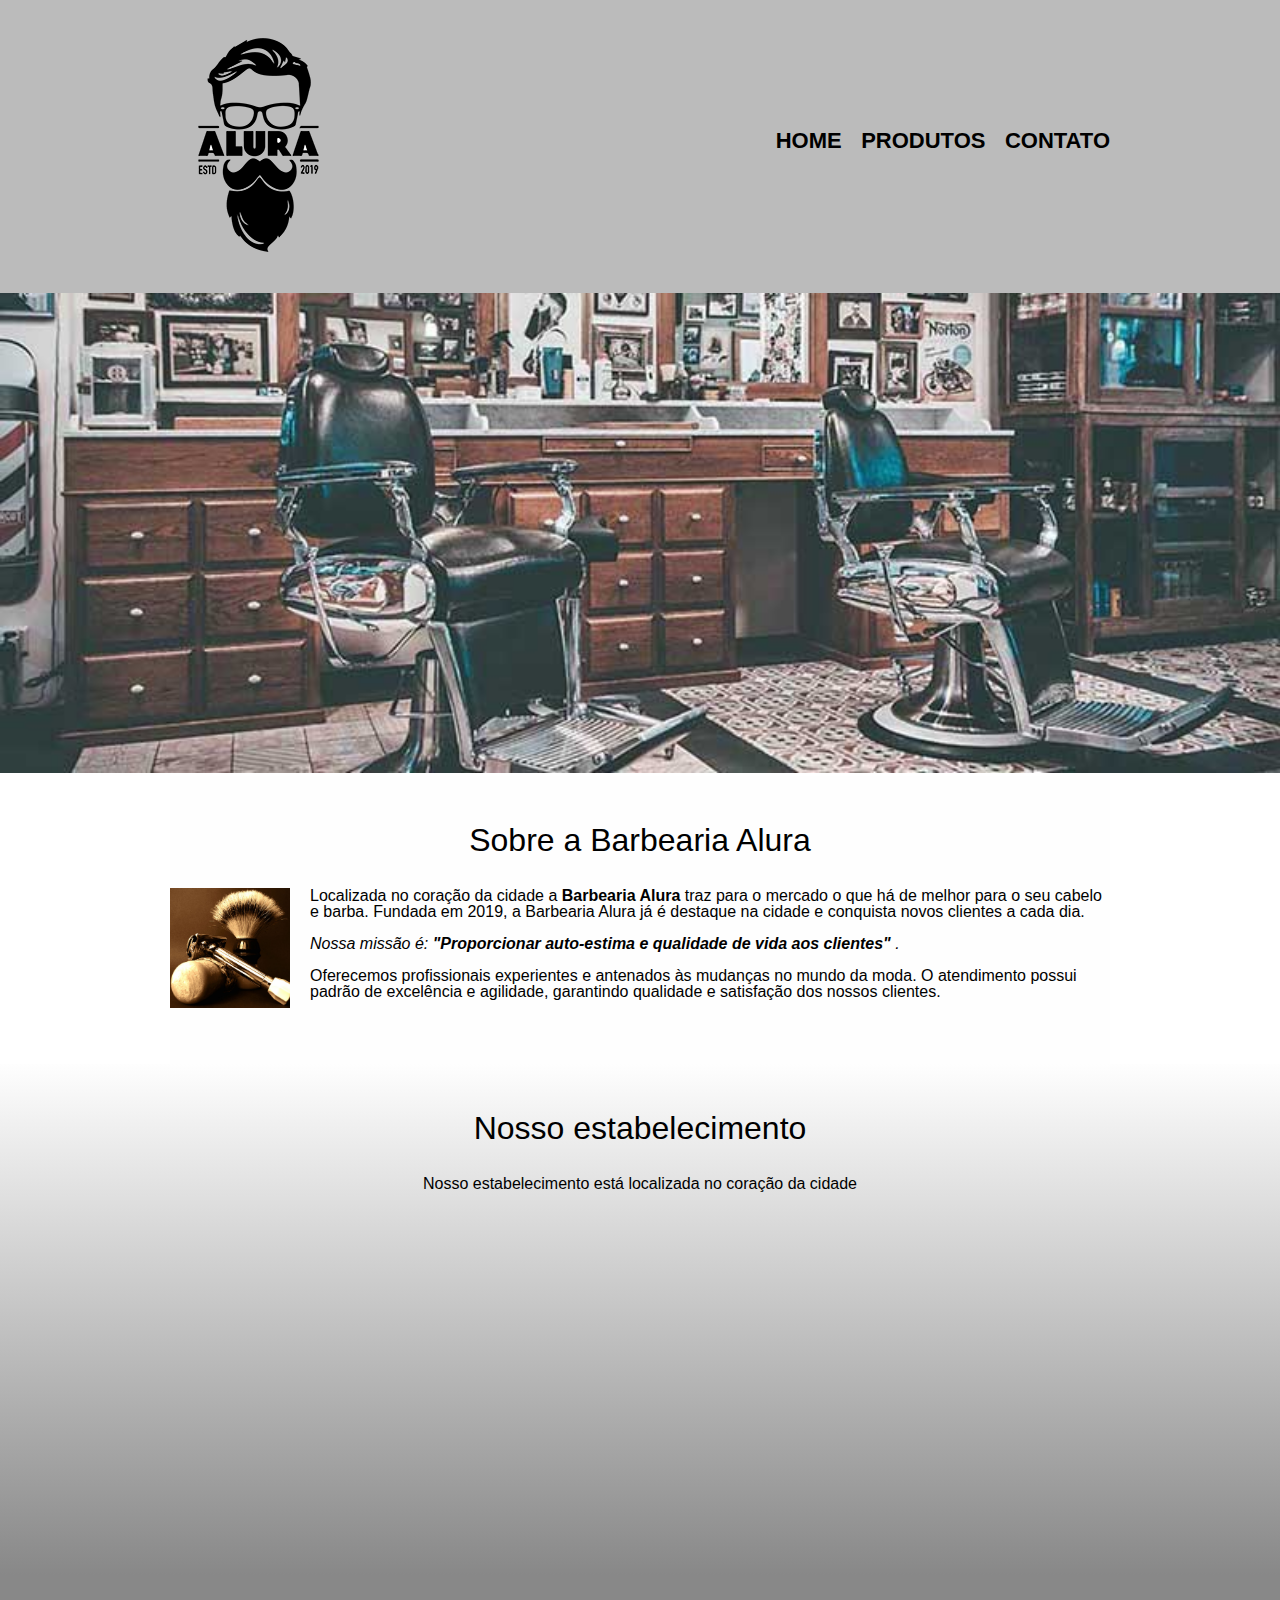
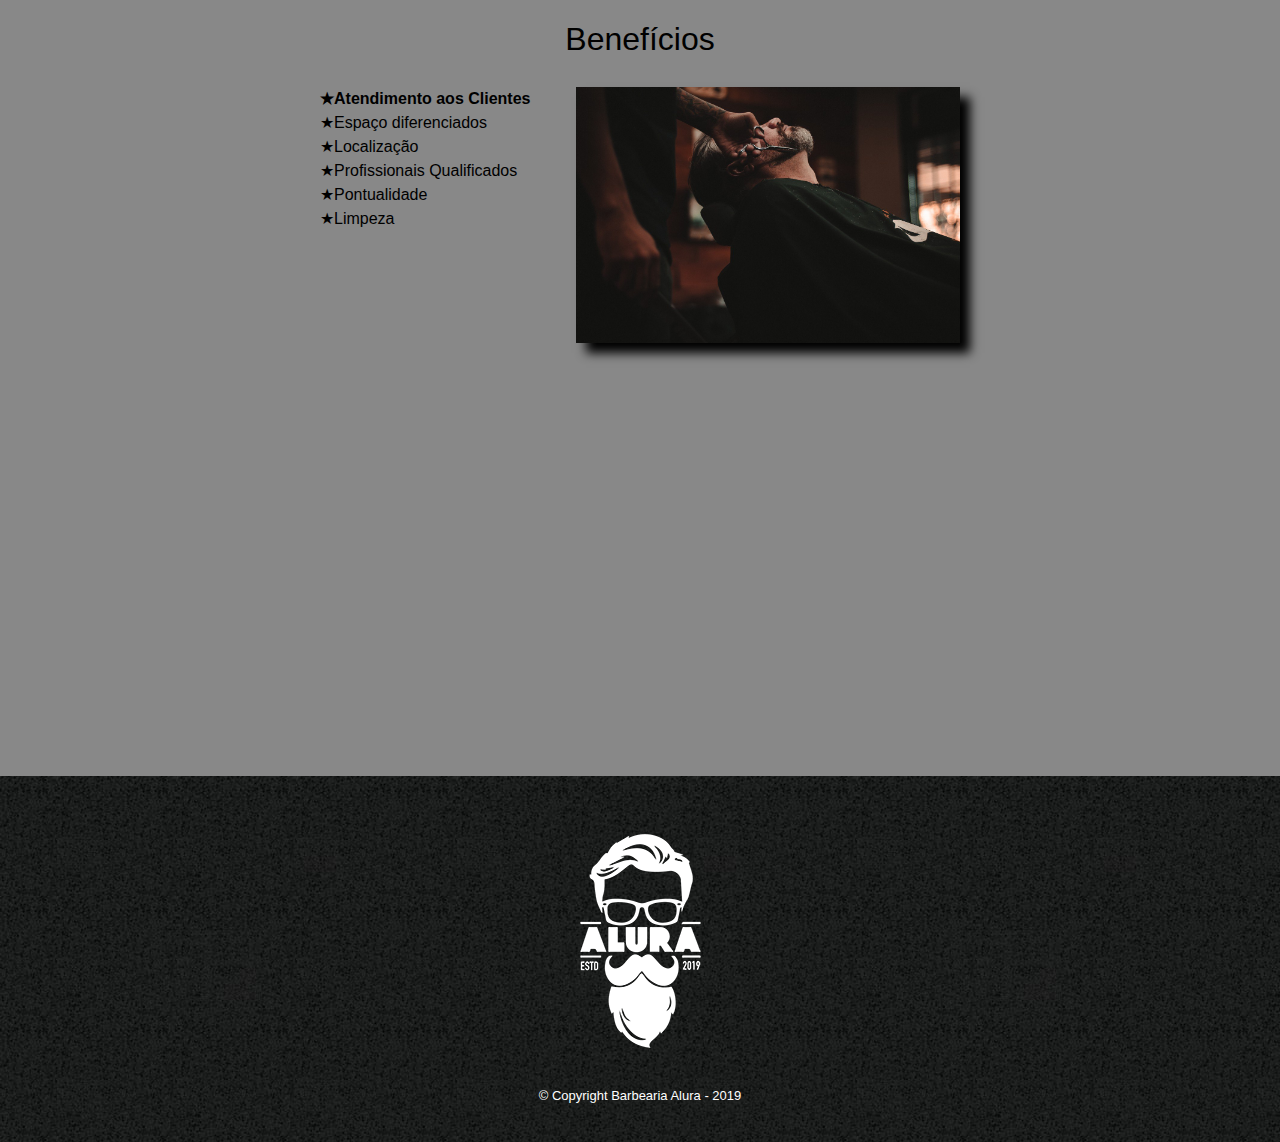
<file: Curso1 HTML CSS/index.html>
<!DOCTYPE html>
<html lang="pt-br">
    <head>
        <meta charset="UTF-8"><!--dicionário-->
        <meta name="viewport" content="width=device-width">
        <title>Barbearia Alura</title>
        <link rel="stylesheet" href="reset.css">
        <link rel="stylesheet" href="style.css">
        <link rel = "preconnect" href = "https://fonts.googleapis.com">
        <link rel = "preconnect" href = "https://fonts.gstatic.com" crossorigin>
        <link href = "https: //fonts.googleapis.com/css2? family = Montserrat: wght @ 100 & display = swap "rel =" stylesheet ">
    </head>
    <body>
        <header>
            <div class="caixa">
                <h1><img src="logo.png" alt="logo"></h1>
                <nav>
                    <ul>
                        <li><a href="index.html">Home</a></li>
                        <li><a href="produtos.html">Produtos</a></li>
                        <li><a href="contato.html">Contato</a></li>
                    </ul>
             </nav>
         </div>
        </header>

        <img class="banner" src="banner.jpg" alt="banner">

        <main>  
            <section class="principal">
                <h2 class="tituloprincipal">Sobre a Barbearia Alura</h2>

                <img class="utensilios" src="utensilios.jpg" alt="utensilios de Barbearia">

                <p>Localizada no coração da cidade a <strong>Barbearia Alura</strong> traz para o mercado o que há de melhor para o seu cabelo e barba. Fundada em 2019, a Barbearia Alura já é destaque na cidade e conquista novos clientes a cada dia.</p>
                <p id="missao"> <em> Nossa missão é: <strong> "Proporcionar auto-estima e qualidade de vida aos clientes" </strong> . </em> </p>
                <p>Oferecemos profissionais experientes e antenados às mudanças no mundo da moda. O atendimento possui padrão de excelência e agilidade, garantindo qualidade e satisfação dos nossos clientes.</p>
            </section>

            <section class="mapa">
                <h3 class="tituloprincipal">Nosso estabelecimento</h3>
                <p>Nosso estabelecimento está localizada no coração da cidade</p>

                <div class="mapaconteudo">
                    <iframe src="https://www.google.com/maps/embed?pb=!1m18!1m12!1m3!1d3656.4498404748983!2d-46.63452058504223!3d-23.588194784669614!2m3!1f0!2f0!3f0!3m2!1i1024!2i768!4f13.1!3m3!1m2!1s0x94ce5a2b2ed7f3a1%3A0xab35da2f5ca62674!2sCaelum%20-%20Escola%20de%20Tecnologia!5e0!3m2!1spt-BR!2sbr!4v1641259602644!5m2!1spt-BR!2sbr" width="100%" height="300" style="border:0;" allowfullscreen="" loading="lazy"></iframe>
                </div>
            </section>

            <section class="beneficios">
                <h3 class="tituloprincipal">Benefícios</h3>
                <div class="conteudo-beneficios">
                    <ul class="listabeneficios">
                        <li class="itens">Atendimento aos Clientes</li>
                        <li class="itens">Espaço diferenciados</li>
                        <li class="itens">Localização</li>
                        <li class="itens">Profissionais Qualificados</li>
                        <li class="itens">Pontualidade</li>
                        <li class="itens">Limpeza</li>
                    </ul><img src="beneficios.jpg" alt="beneficios" class="imagembeneficios">
                </div>

                <div class="video">
                    <iframe width="100%" height="315" src="https://www.youtube.com/embed/wcVVXUV0YUY" title="YouTube video player" frameborder="0" allow="accelerometer; autoplay; clipboard-write; encrypted-media; gyroscope; picture-in-picture" allowfullscreen></iframe>
                </div>
            </section>
        </main>
        <footer>
            <img src="logo-branco.png" alt="logo branco">
            <p class="copyright">&copy; Copyright Barbearia Alura - 2019</p>
        </footer>
    </body>
</html>
</file>
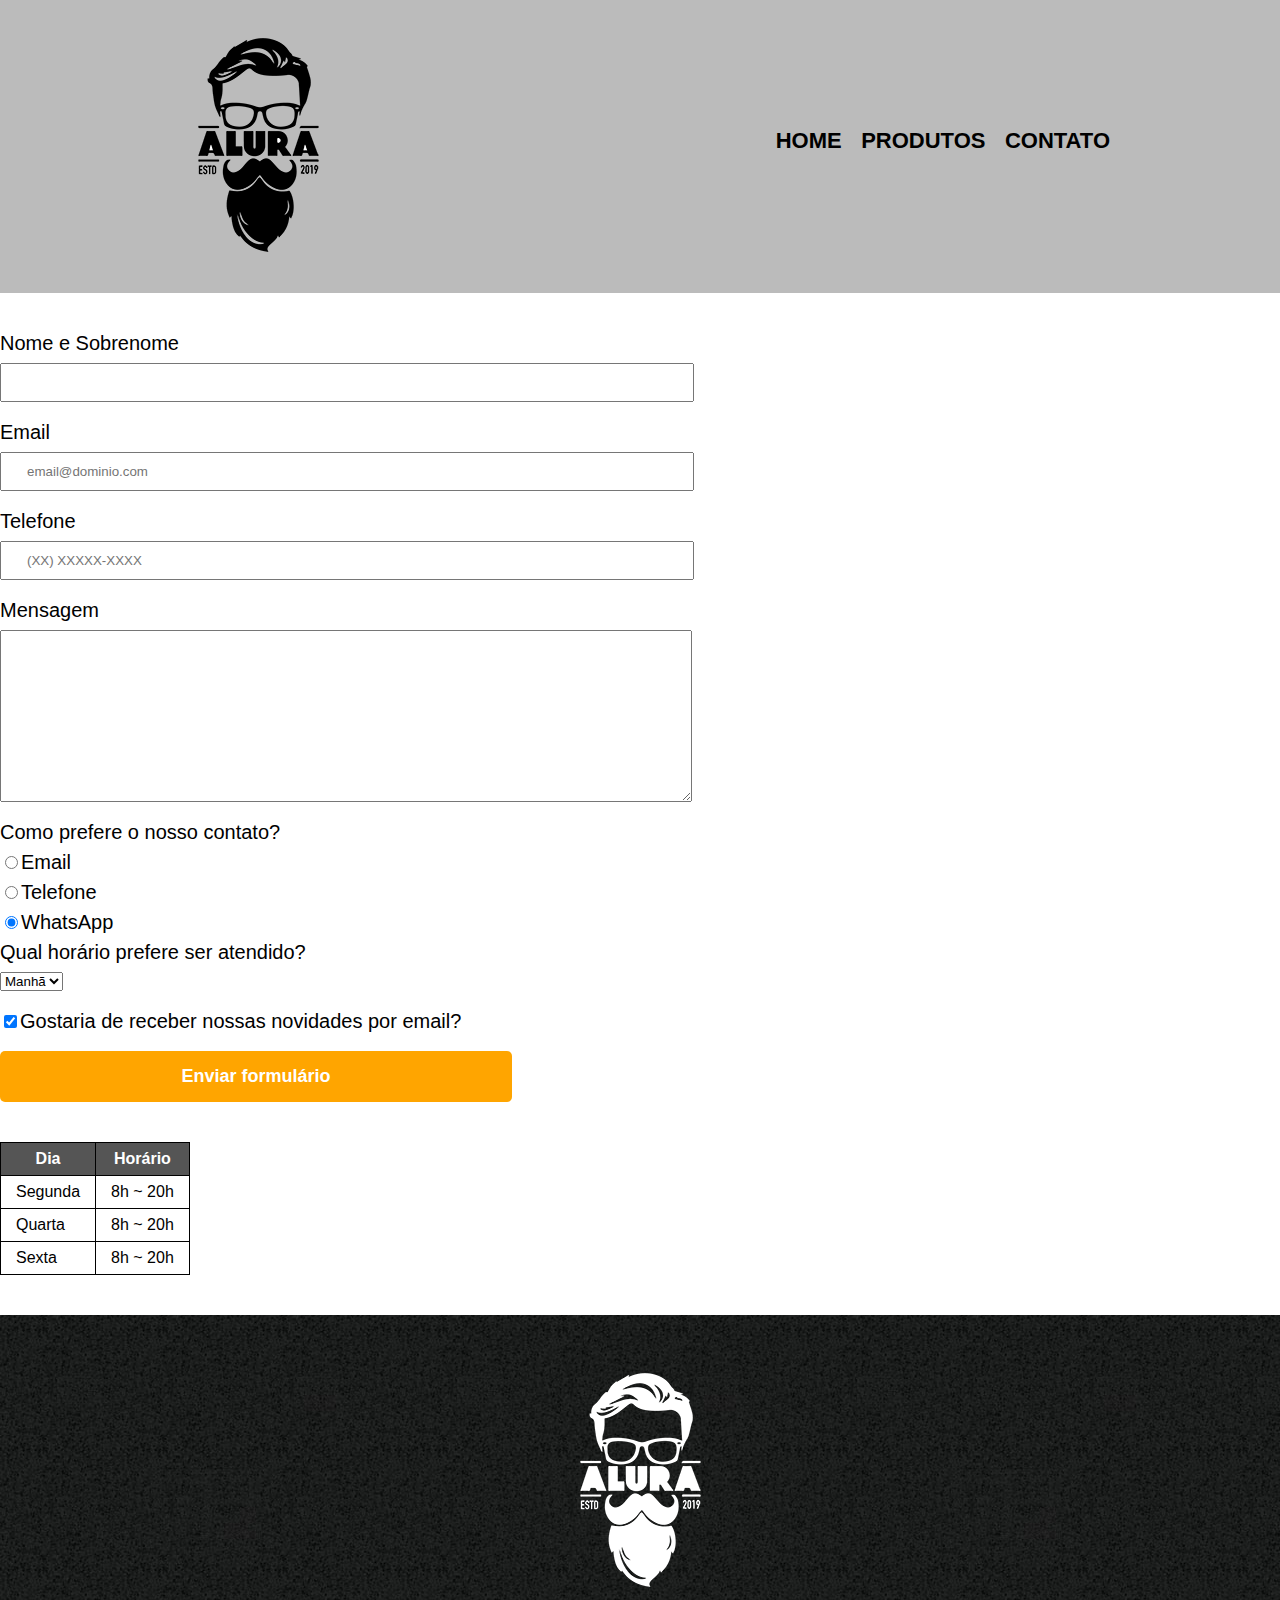
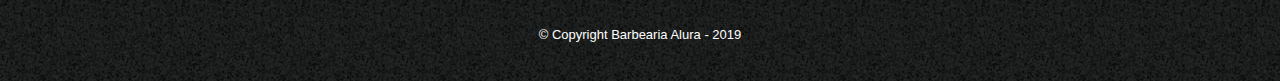
<file: Curso1 HTML CSS/contato.html>
<!DOCTYPE html>
<html lang="pt-br">
<head>
    <meta charset="UTF-8">
    <meta http-equiv="X-UA-Compatible" content="IE=edge">
    <meta name="viewport" content="width=device-width, initial-scale=1.0">
    <title>Contato - Barbearia Alura</title>
    <link rel="stylesheet" href="reset.css">
    <link rel="stylesheet" href="style.css">
</head>
<body>
     <header>
            <div class="caixa">
                <h1><img src="logo.png" alt="Logo da Barbearia Alura"></h1>
                <nav>
                    <ul>
                        <li><a href="index.html">Home</a></li>
                        <li><a href="produtos.html">Produtos</a></li>
                        <li><a href="contato.html">Contato</a></li>
                    </ul>
             </nav>
         </div>
     </header>
     <main>
        <form action="">
            <label for="nomesobrenome">Nome e Sobrenome</label>
            <input type="text" id="nomesobrenome" class="input-padrao" required>
            <label for="email">Email</label>
            <input type="email" id="email" class="input-padrao" required placeholder="email@dominio.com">
            <label for="telefone">Telefone</label>
            <input type="tel" id="telefone" class="input-padrao" required placeholder="(XX) XXXXX-XXXX">

            <label for="mensagem">Mensagem</label>
            <textarea name="" id="mensagem" class="input-padrao" cols="70" rows="10" required ></textarea>

            <fieldset>
                <legend>Como prefere o nosso contato?</legend>
                <label for="radio-email"><input type="radio" name="contato" value="email" id="radio-email">Email</label>
                
                <label for="radio-telefone"><input type="radio" name="contato" value="telefone" id="radio-telefone">Telefone</label>
                
                <label for="radio-whatsapp"><input type="radio" name="contato" value="whatsapp" id="radio-whatsapp" checked>WhatsApp</label>
            </fieldset>

            <fieldset>
                <legend>Qual horário prefere ser atendido?</legend>
                <select name="" id="">
                    <option value="">Manhã</option>
                    <option value="">Tarde</option>
                    <option value="">Noite</option>
                </select>
            </fieldset>

            <label class="checkbox"><input type="checkbox" checked>Gostaria de receber nossas novidades por email?</label>
            

            <input type="submit" value="Enviar formulário" class="enviar">
        </form>
        <table>
            <thead>
                <tr>
                    <th> Dia </th>
                    <th> Horário </th>
                </tr>
            </thead>
            <tbody>
                <tr>
                    <td> Segunda </td>
                    <td> 8h ~ 20h </td>
                </tr>
                <tr>
                    <td> Quarta </td>
                    <td> 8h ~ 20h</td>
                </tr>
                <tr>
                    <td> Sexta </td>
                    <td> 8h ~ 20h</td>
                </tr>
            </tbody>
        </table>
     </main>
     <footer>
        <img src="logo-branco.png" alt="Logo da Barbearia Alura">
        <p class="copyright">&copy; Copyright Barbearia Alura - 2019</p>
    </footer>
</body>
</html>
</file>
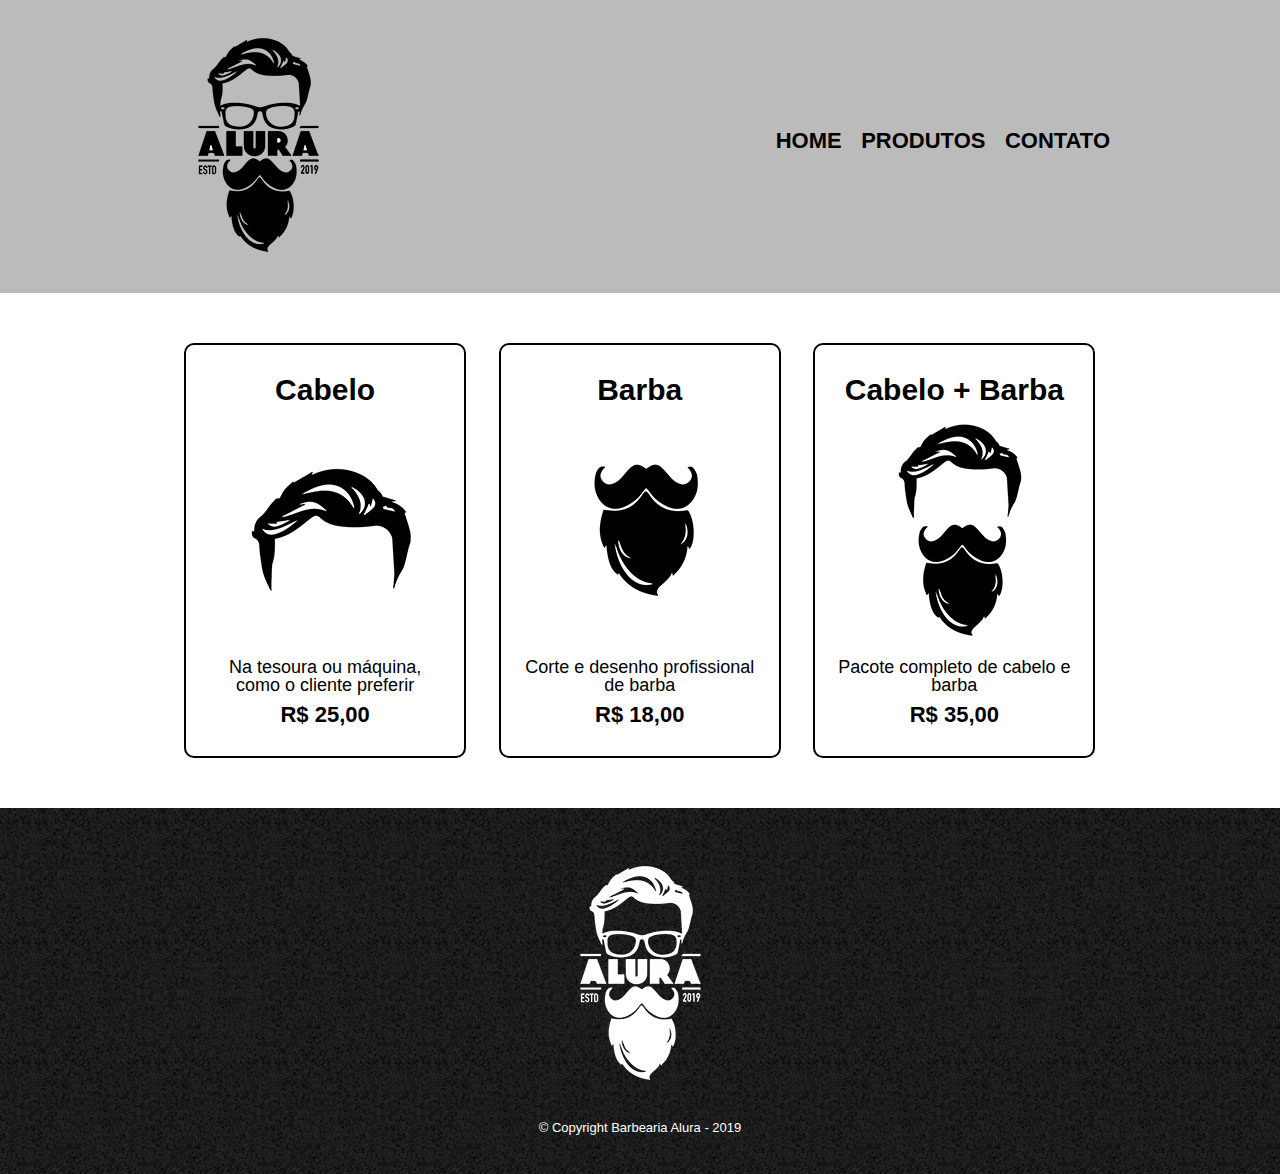
<file: Curso1 HTML CSS/produtos.html>
<!DOCTYPE html>
<html lang="pt-br">
<head>
    <meta charset="UTF-8">
    <meta http-equiv="X-UA-Compatible" content="IE=edge">
    <meta name="viewport" content="width=device-width, initial-scale=1.0">
    <title>Produtos - Barbearia Alura</title>
    <link rel="stylesheet" href="reset.css">
    <link rel="stylesheet" href="style.css">
</head>
<body>
     <header>
            <div class="caixa">
                <h1><img src="logo.png" alt="logo"></h1>
                <nav>
                    <ul>
                        <li><a href="index.html">Home</a></li>
                        <li><a href="produtos.html">Produtos</a></li>
                        <li><a href="contato.html">Contato</a></li>
                    </ul>
             </nav>
         </div>
     </header>
    <main>
       <ul class="produtos">
           <li><h2>Cabelo</h2>
            <img src="cabelo.jpg" alt="cabelo">
            <p class="produto-descricao">Na tesoura ou máquina, como o cliente preferir</p>
            <p class="produto-preco">R$ 25,00</p>
        </li>
           <li><h2>Barba</h2>
            <img src="barba.jpg" alt="barba">
            <p class="produto-descricao">Corte e desenho profissional de barba</p>
            <p class="produto-preco">R$ 18,00</p>
    </li>
           <li><h2>Cabelo + Barba</h2>
            <img src="cabelo+barba.jpg" alt="cabelo e barba">
            <p class="produto-descricao">Pacote completo de cabelo e barba</p>
            <p class="produto-preco">R$ 35,00</p>
        </li>
       </ul>
    </main>
    <footer>
        <img src="logo-branco.png" alt="logo branco">
        <p class="copyright">&copy; Copyright Barbearia Alura - 2019</p>
    </footer>
</body>
</html>
</file>
<file: Curso1 HTML CSS/style.css>
body{
    font-family: 'Montserrat', sans-serif;
}

header{
    background: #bbbbbb;
    padding: 20px 0;
}

.caixa{
    position: relative;
    width: 940px;   
    margin: 0 auto;
}

nav{
    position: absolute;
    top: 110px;
    right: 0;
}

nav li{
    display: inline;
    margin: 0 0 0 15px;
}

nav a{
    text-transform: uppercase;
    color: #000;
    font-weight: bold;
    font-size: 22px;
    text-decoration: none;
}

nav a:hover{
    color: #c78c19;
    text-decoration: underline;
}

.produtos{
    width: 940px;
    margin: 0 auto;
    padding: 50px 0;
}

.produtos li {
    display: inline-block;
    text-align: center;
    width: 30%;
    vertical-align: top;
    margin: 0 1.5%;
    padding: 30px 20px;
    box-sizing: border-box;
    border: 2px solid #000 ;
    border-radius: 10px;
}

.produtos li:hover{
    border-color:#c78c19 ;
}

.produtos li:active{
    border-color:#088c19 ;
}

.produtos li:hover h2{
    font-size: 34px;
}

.produtos h2{
    font-size: 30px;
    font-weight: bold;
}

.produto-descricao{
    font-size: 18px;
}

.produto-preco{
    font-size: 22px;
    font-weight: bold;
    margin-top: 10px;
}

footer{
    text-align: center;
    background: url("bg.jpg");
    padding: 40px 0;

}

.copyright{
    color:#fff ;
    font-size: 13px;
    margin-top: 20px;
}


form{
    margin: 40px 0;
}

form label, form legend{
    display: block;
    font-size: 20px;
    margin: 0 0 10px;
}

.input-padrao{
    display: block;
    margin: 0 0 20px;
    padding: 10px 25px;
    width: 50%;
}

.checkbox{
    margin: 20px 0 ;
}

.enviar{
    width: 40%;
    padding: 15px 0;
    background: orange;
    color: white;
    font-weight: bold;
    font-size: 18px;
    border: none;
    border-radius: 5px;
    transition: 1s all;
    cursor: pointer;
}

.enviar:hover{
    background: darkorange;
    transform: scale(1.2);
}

table{
    margin: 20px 0 40px;
}

thead{
    background: #555555;
    color: white;
    font-weight: bold;
}

td, th{
    border: 1px solid #000;
    padding: 8px 15px;
}

/*css da página inicial*/

.banner{
    width: 100%;
}

.tituloprincipal{
    text-align: center;
    font-size: 2em;
    margin: 0 0 1em ;
    clear: left;
}

.principal{
    padding: 3em 0;
    background: #fefefe;
    width: 940px;
    margin: 0 auto;
}

.principal p{
    margin: 0 0 1em;
}

.principal strong{
    font-weight: bold;
}

.principal em{
    font-style: italic;
}

.utensilios{
    width: 120px;
    float: left;
    margin: 0 20px 20px 0;
}

.mapa{
    padding: 3em 0;
    background: linear-gradient(#fefefe, #888);
}

.mapaconteudo{
    width: 940px;
    margin: 0 auto;
}

.mapa p{
    margin: 0 0 2em;
    text-align: center;
}

.beneficios{
    padding: 3em 0;
    background: #888;
    box-shadow: inset 0 0 #f00;
}

.conteudo-beneficios{
    width: 640px;
    margin: 0 auto;
}

.listabeneficios{
    width: 40%;
    display: inline-block;
    vertical-align: top;
}

.itens{
    line-height: 1.5;
}

.itens:before{
    content: "★";
}

.itens:first-child{
    font-weight: bold;
}

.imagembeneficios{
    width: 60%;
    opacity: 1 ;
    transition: 400ms;
    box-shadow: 10px 10px 10px 0 #000;
}

.imagembeneficios:hover{
    opacity: 0.3;
}

.video{
    width: 560px;
    margin: 2em auto;
}

@media screen and (max-width: 480px) {
    .caixa, .principal, .conteudo-beneficios, .mapaconteudo, .video{
        width: auto;
    }

    h1{
        text-align: center;
    }

    nav{
        position: static;
    }

    .listabeneficios, .imagembeneficios{
        width: 100%;
    }
}
</file>
